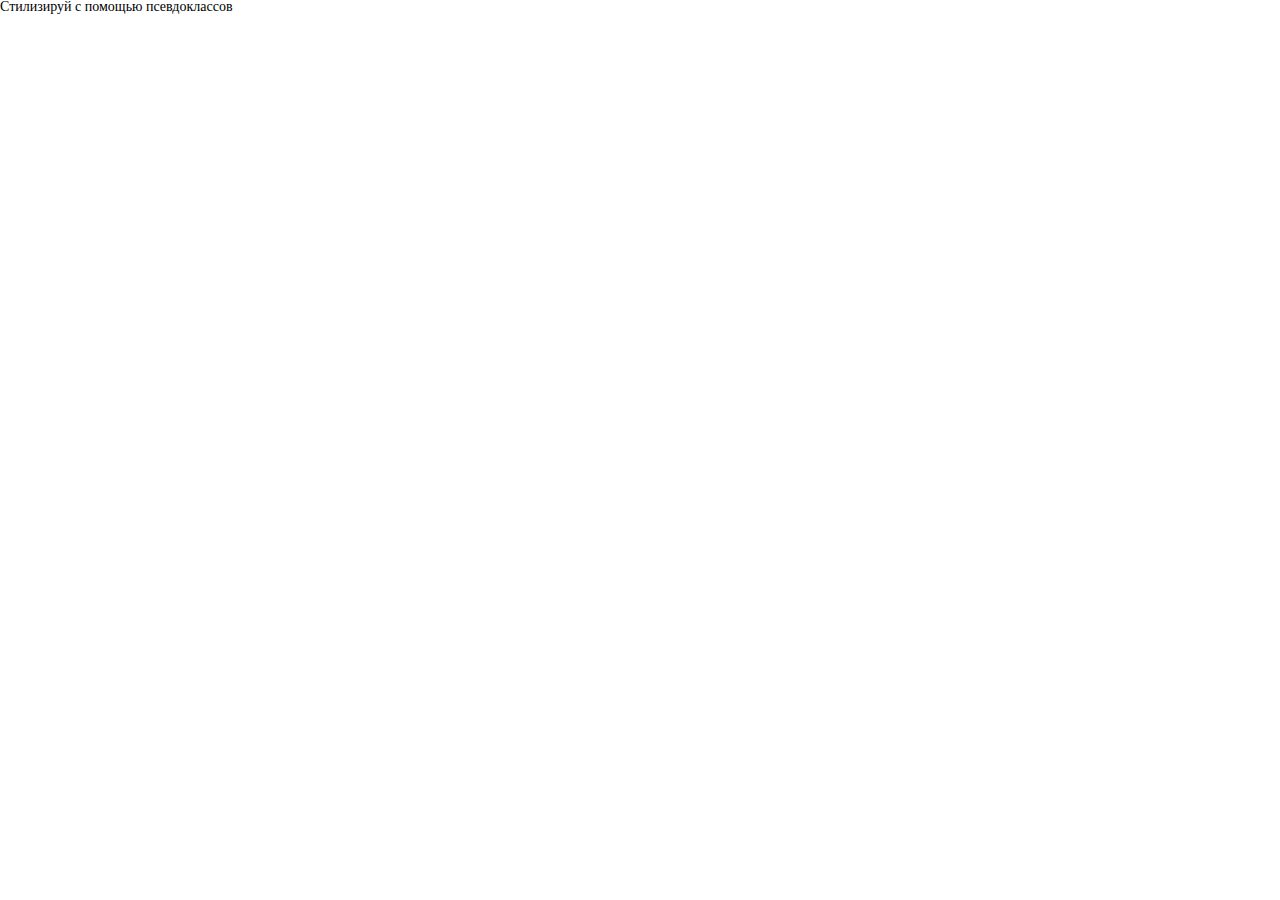
<file: index.html>
<!DOCTYPE html>
<html lang="ru">

<head>
    <meta charset="UTF-8">
    <meta http-equiv="X-UA-Compatible" content="IE=edge">
    <meta name="viewport" content="width=device-width, initial-scale=1.0">
    <title>Document</title>
    <link rel="stylesheet" href="Css/style.css">
</head>

<body>
    <header class="block-head">
        <h1>Стилизируй с помощью псевдоклассов</h1>
    </header>
    <section class="content">
        <div class="content__block">
            
        </div>
    </section>
</body>

</html>
</file>
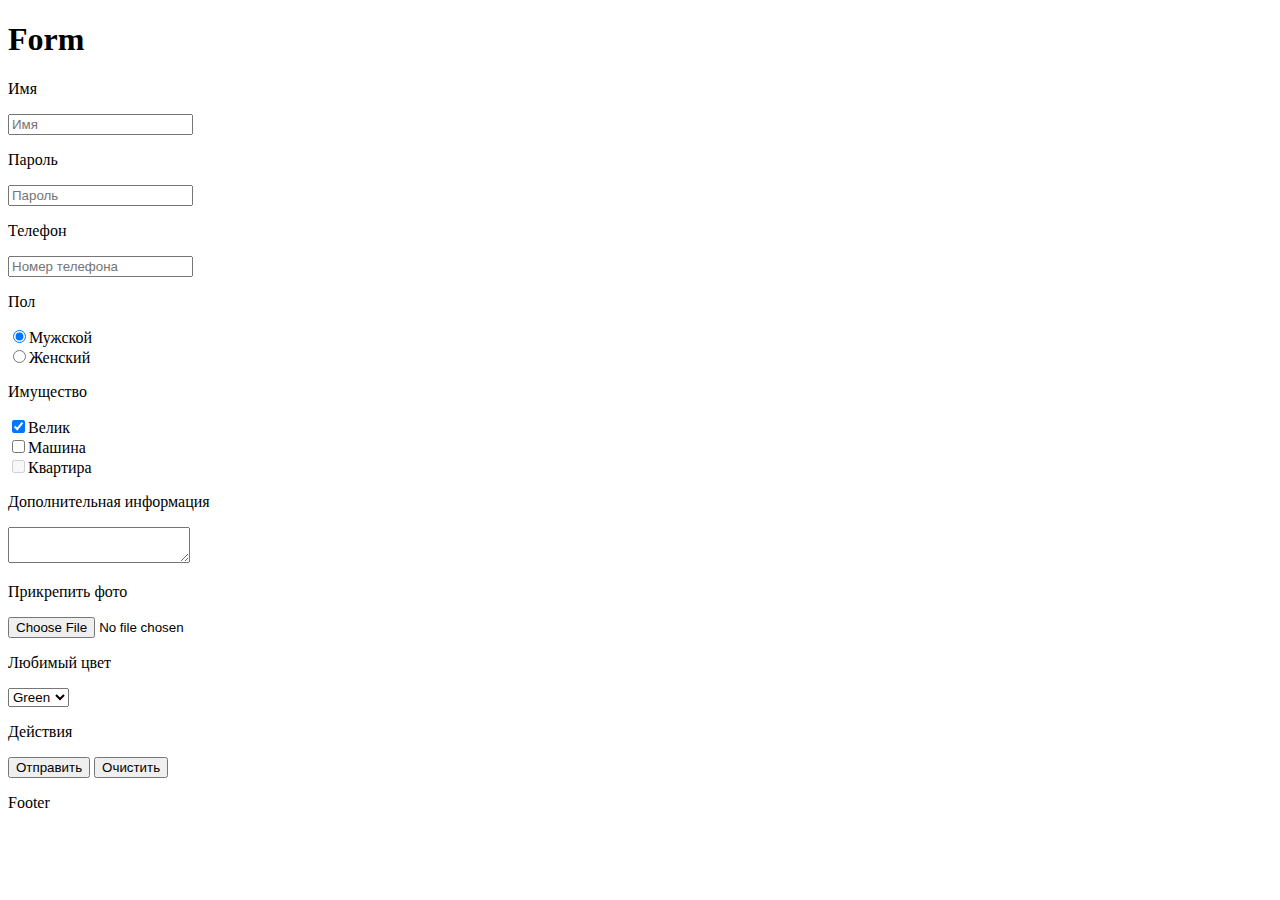
<file: form-example.html>
<!DOCTYPE html>
<html lang="ru">

<head>
    <meta charset="UTF-8">
    <meta http-equiv="X-UA-Compatible" content="IE=edge">
    <meta name="viewport" content="width=device-width, initial-scale=1.0">
    <title>Document</title>
</head>

<body>
    <header>
        <h1>Form</h1>
    </header>
    <div class="Form">
        <form action="#" method="post" enctype="multipart/form-data">
            <div>
                <p>Имя</p>
                <p><input placeholder="Имя" tabindex="1" name="username" type="text"></p>
            </div>
            <div>
                <p>Пароль</p>
                <p><input placeholder="Пароль" tabindex="2" name="userpass" type="password"></p>
            </div>
            <div>
                <p>Телефон</p>
                <p><input placeholder="Номер телефона" tabindex="3" name="usertel" type="tel"></p>
            </div>
            <div>
                <p>Пол</p>
                <div>
                    <input tabindex="4" checked type="radio" name="gender" value="male">Мужской
                </div>
                <div>
                    <input tabindex="4" type="radio" name="gender" value="female">Женский
                </div>
            </div>
            <div>
                <p>Имущество</p>
                <div>
                    <input tabindex="5" checked name="bike" value="yes" type="checkbox">Велик
                </div>
                <div>
                    <input tabindex="6" name="car" value="yes" type="checkbox">Машина
                </div>
                <div>
                    <input tabindex="7" disabled name="house" value="yes" type="checkbox">Квартира
                </div>
            </div>
            <div>
                <p>Дополнительная информация</p>
                <textarea tabindex="8" name="text"></textarea>
            </div>
            <div>
                <p>Прикрепить фото</p>
                <input tabindex="9" type="file">
            </div>
            <div>
                <p>Любимый цвет</p>
                <select tabindex="10" name="op">
                    <option selected value="Green">Green</option>
                    <option value="Yellow">Yellow</option>
                    <option value="Red">Red</option>
                </select> 
            </div>
            <div>
                <p>Действия</p>
                <button type="submit">Отправить</button>
                <button type="reset">Очистить</button>
            </div>
        </form>
    </div>
    <footer>
        <div><p>Footer</p></div>
    </footer>

</body>

</html>
</file>
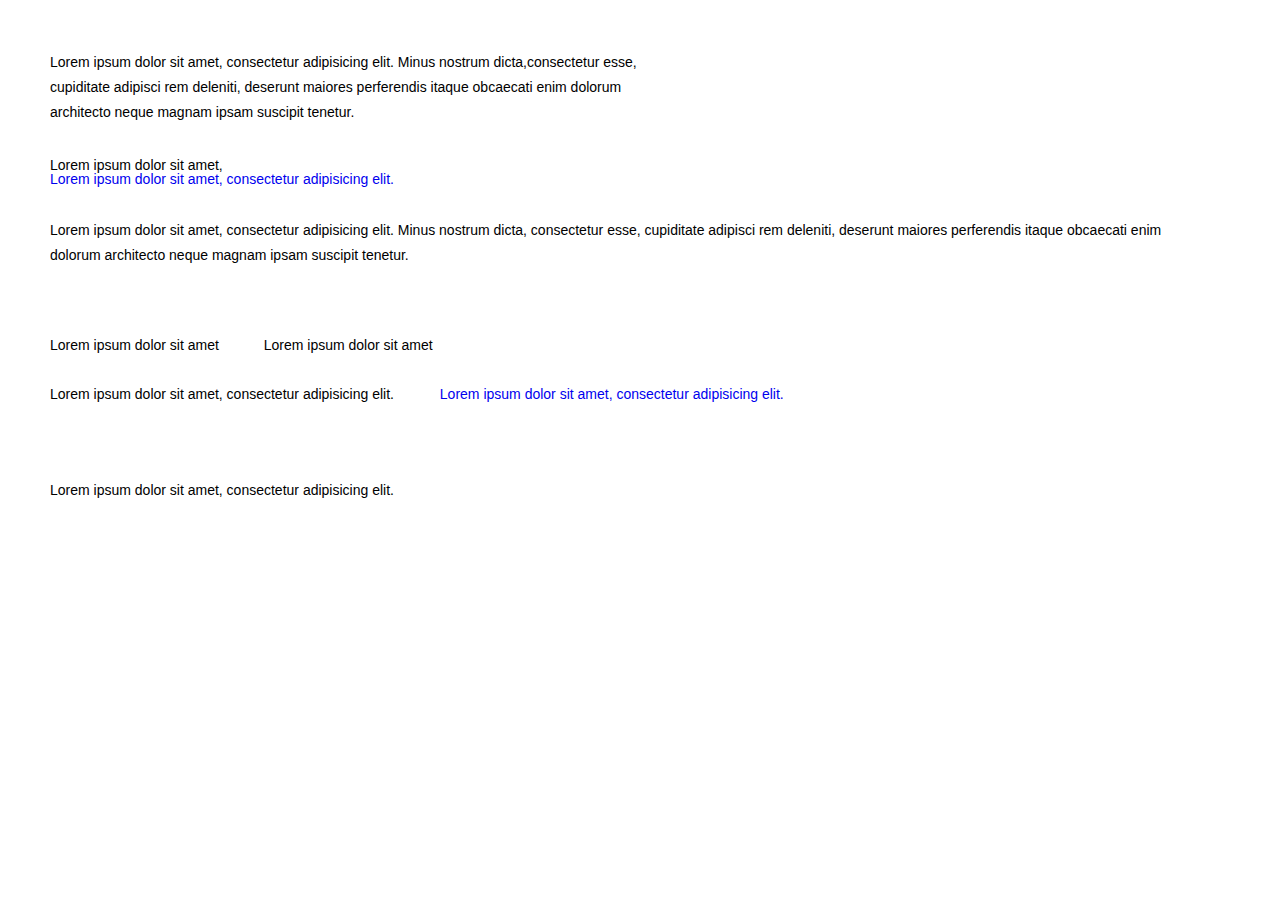
<file: home-work-2.html>
<!DOCTYPE html>
<html lang="ru">

<head>
    <meta charset="UTF-8">
    <meta http-equiv="X-UA-Compatible" content="IE=edge">
    <meta name="viewport" content="width=device-width, initial-scale=1.0">
    <title>Document</title>
    <link rel="stylesheet" href="Css/home-2.css">
</head>

<body>
    <div class="text-w">Lorem ipsum dolor sit amet, consectetur adipisicing elit. Minus nostrum dicta,consectetur esse, cupiditate adipisci rem deleniti, deserunt maiores perferendis itaque obcaecati enim dolorum architecto neque magnam ipsam suscipit tenetur.</div>
    <span class="text-s">Lorem ipsum dolor sit amet, </span>
    <a href="#" class="text-a">Lorem ipsum dolor sit amet, consectetur adipisicing elit.</a>
    <div class="text-t">Lorem ipsum dolor sit amet, consectetur adipisicing elit. Minus nostrum dicta, consectetur esse, cupiditate adipisci rem deleniti, deserunt maiores perferendis itaque obcaecati enim dolorum architecto neque magnam ipsam suscipit tenetur.</div>
    <div class="text-d">Lorem ipsum dolor sit amet</div>
    <p class="text-p">Lorem ipsum dolor sit amet</p>
    <br>
    <span class="text-f">Lorem ipsum dolor sit amet, consectetur adipisicing elit.</span>
    <a href="#" class="text-a">Lorem ipsum dolor sit amet, consectetur adipisicing elit.</a>
    <span class="text-z">Lorem ipsum dolor sit amet, consectetur adipisicing elit.</span>
</body>

</html>
</file>
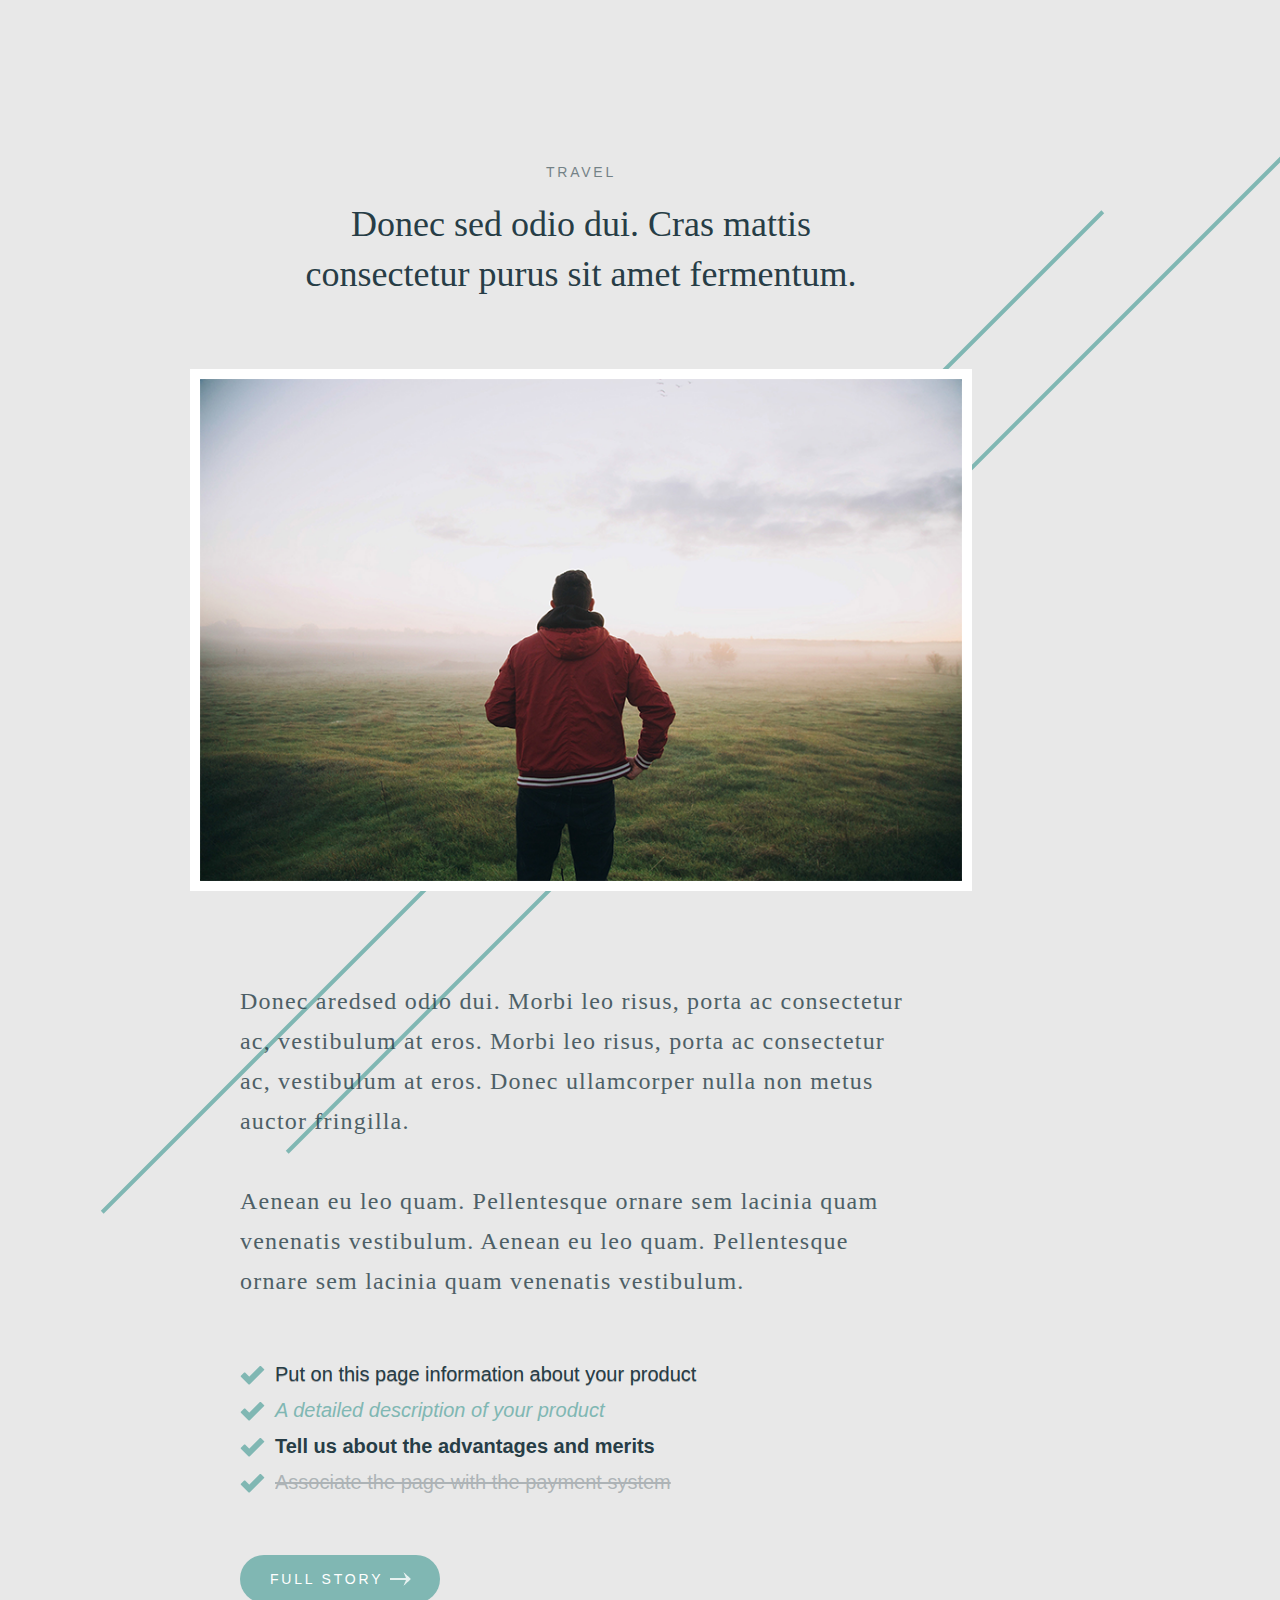
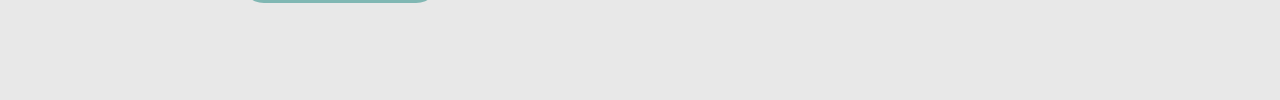
<file: home-work-3.html>
<!DOCTYPE html>
<html lang="ru">

<head>
    <meta charset="UTF-8">
    <meta http-equiv="X-UA-Compatible" content="IE=edge">
    <meta name="viewport" content="width=device-width, initial-scale=1.0">
    <title>Document</title>
    <link rel="stylesheet" href="Css/home-3.css">
</head>

<body>
    <header class="block-head">
        <span>Travel</span>
        <h1>Donec sed odio dui. Cras mattis consectetur purus sit amet fermentum. </h1>
    </header>
    <section class="content">
        <div class="content-block-img">
            <img src="img/light-man_copy.png" alt="Background">
        </div>
        <div class="content-block-text">
            <div class="content-block-text-first">
                Donec aredsed odio dui. Morbi leo risus, porta ac consectetur ac, vestibulum at eros. Morbi leo risus, porta ac consectetur ac, vestibulum at eros. Donec ullamcorper nulla non metus auctor fringilla.
                <br>
                <br>
                Aenean eu leo quam. Pellentesque ornare sem lacinia quam venenatis vestibulum. Aenean eu leo quam. Pellentesque ornare sem lacinia quam venenatis vestibulum. 
            </div>
            <div class="content-block-text-second">
                <ul class="content-block-text-second-ul">
                    <li class="content-block-text-second-ul-normal">Put on this page information about your product</li>
                    <li class="content-block-text-second-ul-green">A detailed description of your product</li>
                    <li class="content-block-text-second-ul-bold">Tell us about the advantages and merits</li>
                    <li class="content-block-text-second-ul-trough"><p>Associate the page with the payment system</p></li>
                </ul>
            </div>
            <div class="content-block-text-button">
                <a href="#">Full Story</a>
            </div>
        </div>
    </section>
</body>

</html>
</file>
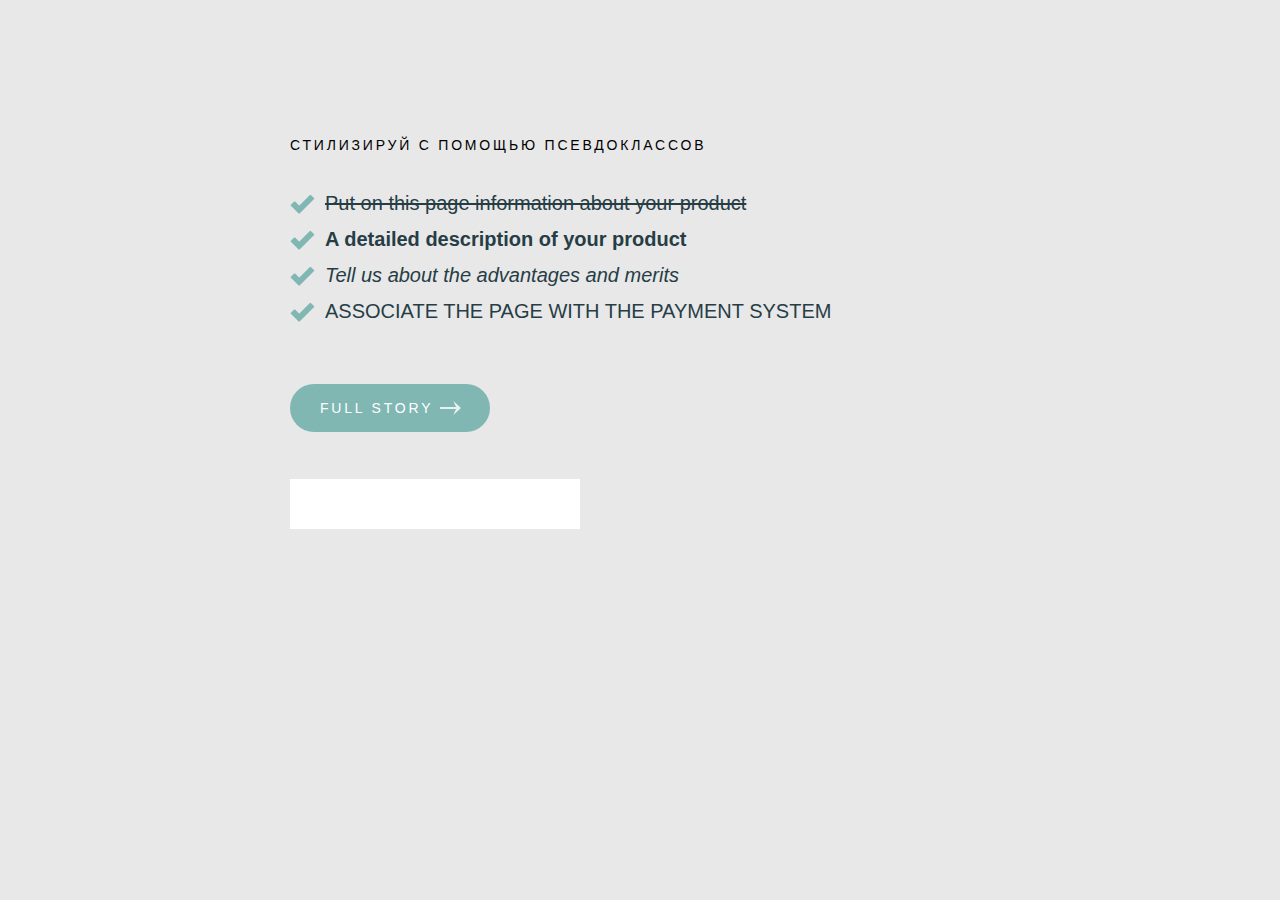
<file: home-work-4.html>
<!DOCTYPE html>
<html lang="ru">

<head>
    <meta charset="UTF-8">
    <meta http-equiv="X-UA-Compatible" content="IE=edge">
    <meta name="viewport" content="width=device-width, initial-scale=1.0">
    <title>Document</title>
    <link rel="stylesheet" href="Css/home-4.css">
</head>

<body>
    <header class="block-head">
        <h1>Стилизируй с помощью псевдоклассов</h1>
    </header>
    <section class="content">
        <div class="content-block">
            <ul class="content-block-ul">
                <li class="content-block-ul-trough">Put on this page information about your product</li>
                <li class="content-block-ul-bold">A detailed description of your product</li>
                <li class="content-block-ul-italic">Tell us about the advantages and merits</li>
                <li class="content-block-ul-uppercase">Associate the page with the payment system</li>
            </ul>
        </div>
        <div class="content-button">
            <a href="#">Full Story</a>
        </div>
        <div class="content-input">
            <input tabindex="0" name="username" type="text">
        </div>
    </section>
</body>

</html>
</file>
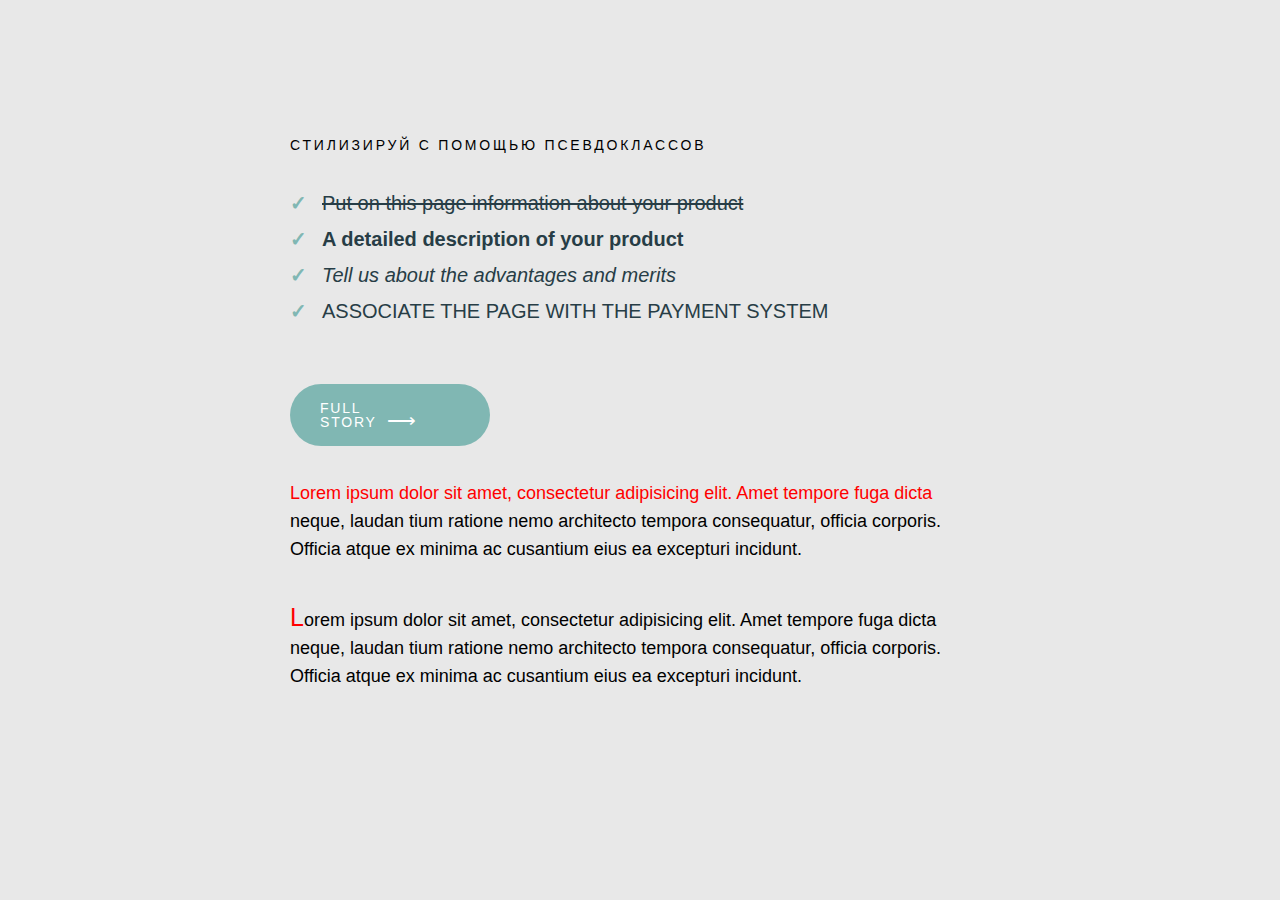
<file: home-work-5.html>
<!DOCTYPE html>
<html lang="ru">

<head>
    <meta charset="UTF-8">
    <meta http-equiv="X-UA-Compatible" content="IE=edge">
    <meta name="viewport" content="width=device-width, initial-scale=1.0">
    <title>Document</title>
    <link rel="stylesheet" href="Css/home-5.css">
</head>

<body>
    <header class="block-head">
        <h1>Стилизируй с помощью псевдоклассов</h1>
    </header>
    <section class="content">
        <div class="content-block">
            <ul class="content-block-ul">
                <li class="content-block-ul-trough">Put on this page information about your product</li>
                <li class="content-block-ul-bold">A detailed description of your product</li>
                <li class="content-block-ul-italic">Tell us about the advantages and merits</li>
                <li class="content-block-ul-uppercase">Associate the page with the payment system</li>
            </ul>
        </div>
        <div class="content-button">
            <a href="#">Full Story</a>
        </div>
        <div class="content-secondblock">
            <div class="content-secondblock-text">
                <p class="secondblock-text-first">Lorem ipsum dolor sit amet, consectetur adipisicing elit. Amet tempore fuga dicta neque, laudan
                    tium ratione nemo architecto tempora consequatur, officia corporis. Officia atque ex minima ac
                    cusantium eius ea excepturi incidunt.
                </p>
                <p class="secondblock-text-second">Lorem ipsum dolor sit amet, consectetur adipisicing elit. Amet tempore fuga dicta neque, laudan
                    tium ratione nemo architecto tempora consequatur, officia corporis. Officia atque ex minima ac
                    cusantium eius ea excepturi incidunt.
                </p>
            </div>
        </div>
    </section>
</body>

</html>
</file>
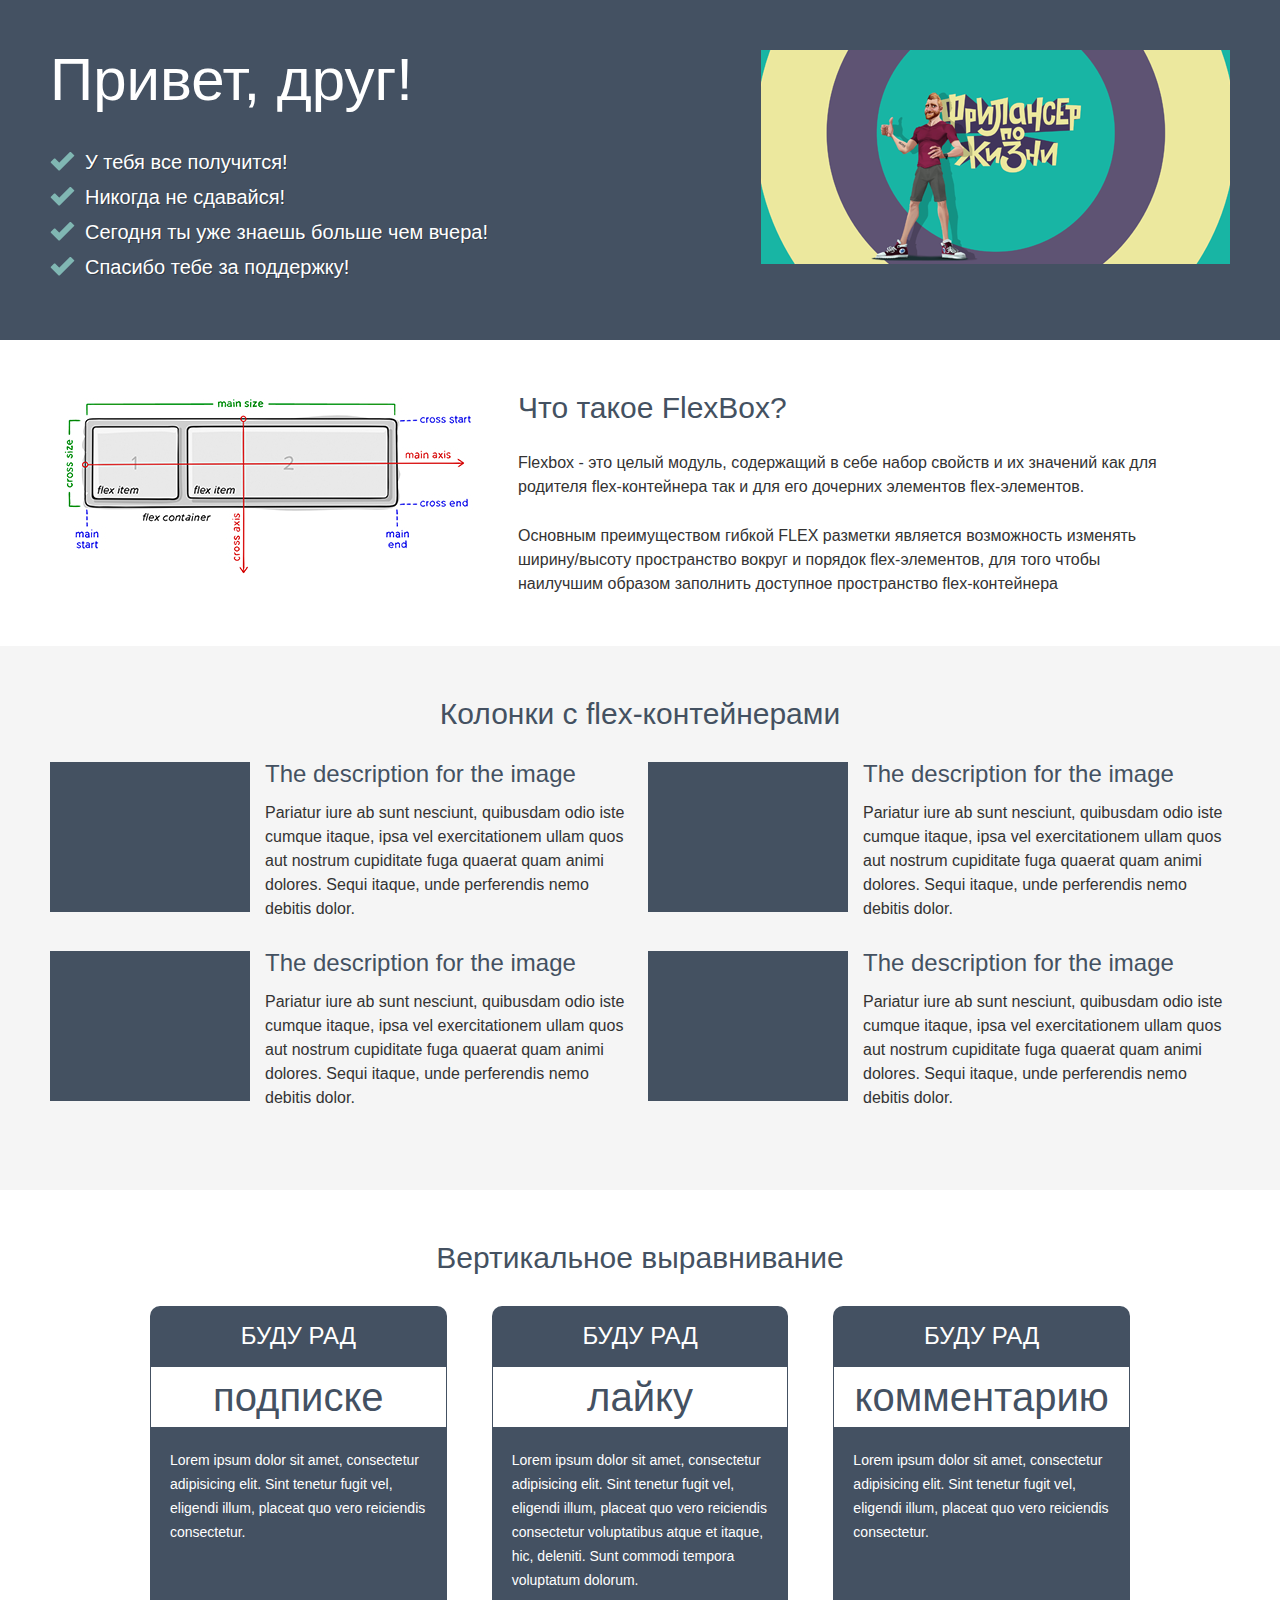
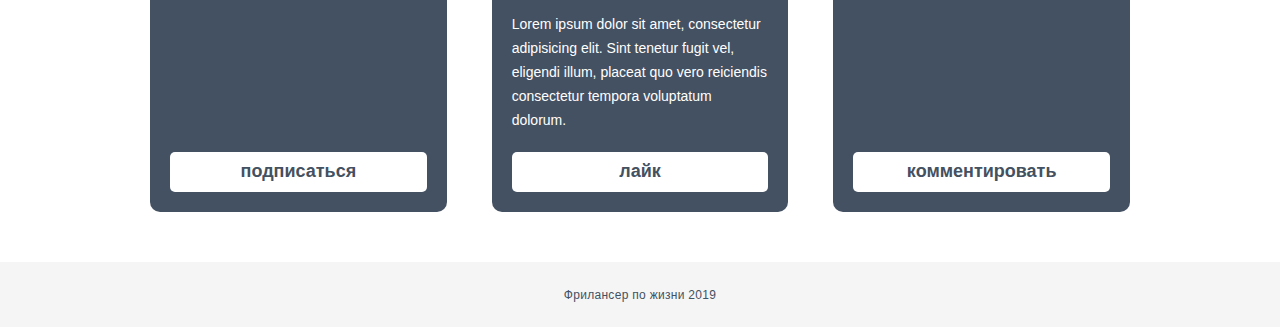
<file: home-work-6.html>
<!DOCTYPE html>
<html lang="ru">

<head>
    <meta charset="UTF-8">
    <meta http-equiv="X-UA-Compatible" content="IE=edge">
    <meta name="viewport" content="width=device-width, initial-scale=1.0, maximum-scale=1.0, user-scalable=0">
    <!-- Отключает принудительную ссылку у номера телефона на iOS -->
    <meta name="format-detection" content="telephone=no">
    <title>Flex's page</title>
    <link rel="stylesheet" href="Css/home-6.css">
</head>

<body>
    <div class="wraper">
        <div class="content">
            <div class="welcome">
                <div class="container">
                    <div class="welcome__row">
                        <div class="welcome__body">
                            <div class="welcome__title title">Привет, друг!</div>
                            <ul class="welcome__list">
                                <li>У тебя все получится!</li>
                                <li>Никогда не сдавайся!</li>
                                <li>Сегодня ты уже знаешь больше чем вчера!</li>
                                <li>Спасибо тебе за поддержку!</li>
                            </ul>
                        </div>
                        <div class="welcome__image">
                            <img src="img/Layer_3.png" alt="#">
                        </div>
                    </div>
                </div>
            </div>
            <div class="about">
                <div class="container">
                    <div class="about__row">
                        <div class="about__image">
                            <img src="img/image_about.jpg" alt="">
                        </div>
                        <div class="about__body">
                            <div class="about__title title">Что такое FlexBox?</div>
                            <div class="about__text">
                                <p>Flexbox - это целый модуль, содержащий в себе набор свойств и их значений как для
                                    родителя flex-контейнера так и для его дочерних элементов flex-элементов.</p>
                                <p>Основным преимуществом гибкой FLEX разметки является возможность изменять
                                    ширину/высоту пространство вокруг и порядок flex-элементов, для того чтобы наилучшим
                                    образом заполнить доступное пространство flex-контейнера</p>
                            </div>
                        </div>
                    </div>
                </div>
            </div>
            <div class="text">
                <div class="container">
                    <div class="text__title title">Колонки с flex-контейнерами</div>
                    <div class="text__row">
                        <div class="text__column">
                            <div class="text__item item">
                                <div class="item__row">
                                    <div class="item__img">
                                        <img src="img/item_img.jpg" alt="">
                                    </div>
                                    <div class="item__body">
                                        <div class="item__title">The description for the image</div>
                                        <div class="item__text">Pariatur iure ab sunt nesciunt, quibusdam odio iste
                                            cumque itaque, ipsa vel exercitationem ullam quos aut nostrum cupiditate
                                            fuga quaerat quam animi dolores. Sequi itaque, unde perferendis nemo debitis
                                            dolor.</div>
                                    </div>
                                </div>
                            </div>
                        </div>
                        <div class="text__column">
                            <div class="text__item item">
                                <div class="item__row">
                                    <div class="item__img">
                                        <img src="img/item_img.jpg" alt="">
                                    </div>
                                    <div class="item__body">
                                        <div class="item__title">The description for the image</div>
                                        <div class="item__text">Pariatur iure ab sunt nesciunt, quibusdam odio iste
                                            cumque itaque, ipsa vel exercitationem ullam quos aut nostrum cupiditate
                                            fuga quaerat quam animi dolores. Sequi itaque, unde perferendis nemo debitis
                                            dolor.</div>
                                    </div>
                                </div>
                            </div>
                        </div>
                        <div class="text__column">
                            <div class="text__item item">
                                <div class="item__row">
                                    <div class="item__img">
                                        <img src="img/item_img.jpg" alt="">
                                    </div>
                                    <div class="item__body">
                                        <div class="item__title">The description for the image</div>
                                        <div class="item__text">Pariatur iure ab sunt nesciunt, quibusdam odio iste
                                            cumque itaque, ipsa vel exercitationem ullam quos aut nostrum cupiditate
                                            fuga quaerat quam animi dolores. Sequi itaque, unde perferendis nemo debitis
                                            dolor.</div>
                                    </div>
                                </div>
                            </div>
                        </div>
                        <div class="text__column">
                            <div class="text__item item">
                                <div class="item__row">
                                    <div class="item__img">
                                        <img src="img/item_img.jpg" alt="">
                                    </div>
                                    <div class="item__body">
                                        <div class="item__title">The description for the image</div>
                                        <div class="item__text">Pariatur iure ab sunt nesciunt, quibusdam odio iste
                                            cumque itaque, ipsa vel exercitationem ullam quos aut nostrum cupiditate
                                            fuga quaerat quam animi dolores. Sequi itaque, unde perferendis nemo debitis
                                            dolor.</div>
                                    </div>
                                </div>
                            </div>
                        </div>
                    </div>
                </div>
            </div>
            <div class="table">
                <div class="container">
                    <div class="table__title">Вертикальное выравнивание</div>
                    <div class="table__body">
                        <div class="table__row">
                            <div class="table__column">
                                <div class="table__item">
                                    <div class="table__subtitle">буду рад</div>
                                    <div class="table__lable">подписке</div>
                                    <div class="table__text">Lorem ipsum dolor sit amet, consectetur adipisicing elit. Sint tenetur fugit vel, eligendi illum, placeat quo vero reiciendis consectetur.</div>
                                    <a href="#" class="table__btn">подписаться</a>
                                </div>
                            </div>
                            <div class="table__column">
                                <div class="table__item">
                                    <div class="table__subtitle">буду рад</div>
                                    <div class="table__lable">лайку</div>
                                    <div class="table__text">
                                        <p>Lorem ipsum dolor sit amet, consectetur adipisicing elit. Sint tenetur fugit vel, eligendi illum, placeat quo vero reiciendis consectetur voluptatibus atque et itaque, hic, deleniti. Sunt commodi tempora voluptatum dolorum.</p>
                                        <p>Lorem ipsum dolor sit amet, consectetur adipisicing elit. Sint tenetur fugit vel, eligendi illum, placeat quo vero reiciendis consectetur tempora voluptatum dolorum.</p>
                                    </div>
                                    <a href="#" class="table__btn">лайк</a>
                                </div>
                            </div>
                            <div class="table__column">
                                <div class="table__item">
                                    <div class="table__subtitle">буду рад</div>
                                    <div class="table__lable">комментарию</div>
                                    <div class="table__text">Lorem ipsum dolor sit amet, consectetur adipisicing elit. Sint tenetur fugit vel, eligendi illum, placeat quo vero reiciendis consectetur.</div>
                                    <a href="#" class="table__btn">комментировать</a>
                                </div>
                            </div>
                        </div>
                    </div>
                </div>
            </div>
        </div>
        <footer class="footer">
            <div class="container">
                <div class="footer__row">
                    <div class="footer__text">
                        Фрилансер по жизни 2019
                    </div>
                </div>
            </div>
        </footer>
    </div>
</body>

</html>
</file>
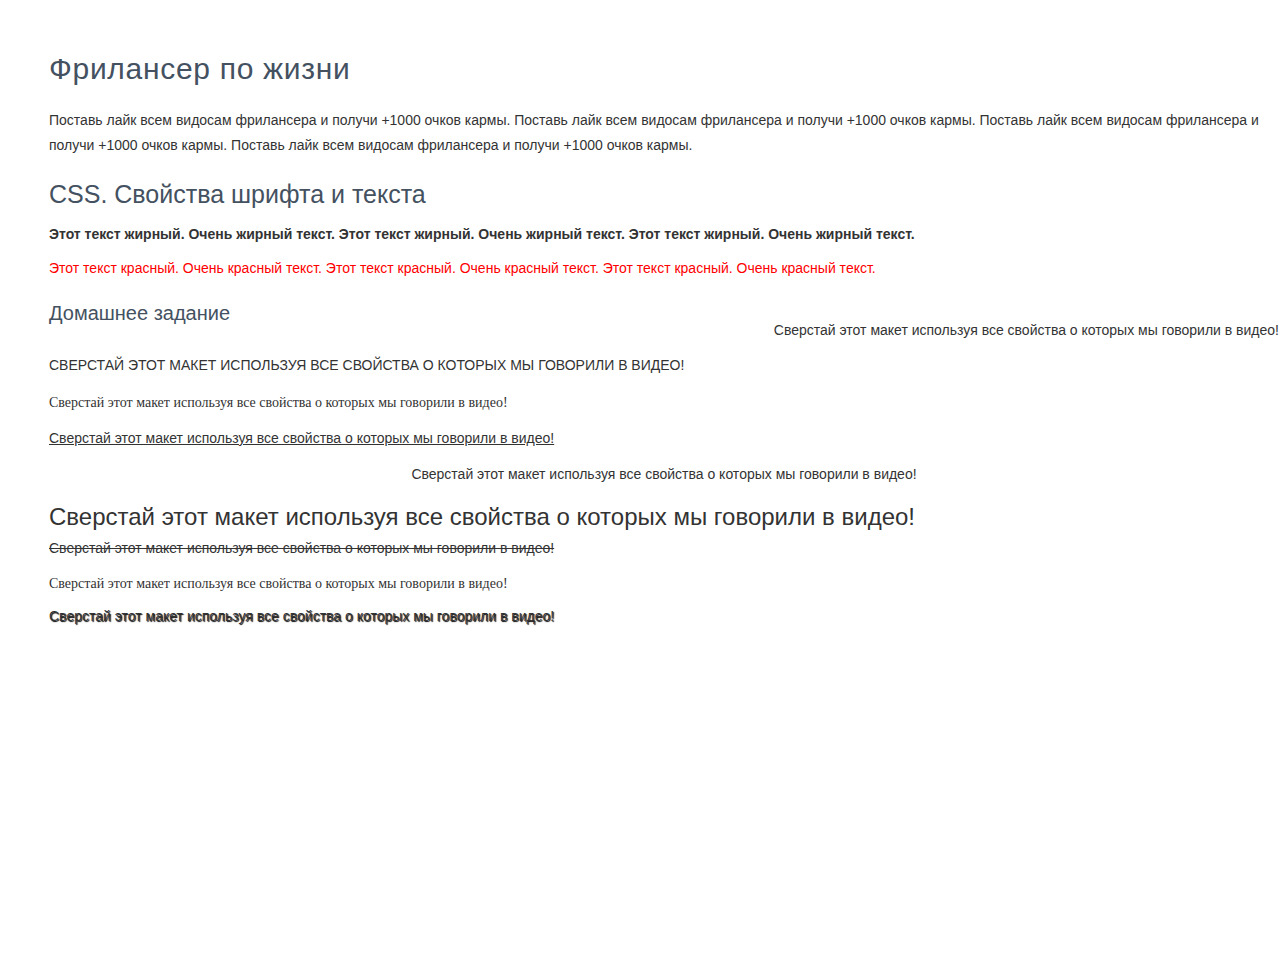
<file: home-work.html>
<!DOCTYPE html>
<html lang="ru">

<head>
    <meta charset="UTF-8">
    <meta http-equiv="X-UA-Compatible" content="IE=edge">
    <meta name="viewport" content="width=device-width, initial-scale=1.0">
    <title>Document</title>
    <link rel="stylesheet" href="Css/home.css">
</head>

<body>
    <header class="head">
        <h1>Фрилансер по жизни</h1>
        <div class="head-content">
            Поставь лайк всем видосам фрилансера и получи +1000 очков кармы. Поставь лайк всем видосам фрилансера и получи +1000 очков кармы. Поставь лайк всем видосам фрилансера и получи +1000 очков кармы. Поставь лайк всем видосам фрилансера и получи +1000 очков кармы. 
        </div>
    </header>
    <div class="content">
        <h2>CSS. Свойства шрифта и текста</h2>
        <div class="text">
            <p class="text-bold">Этот текст жирный. Очень жирный текст. Этот текст жирный. Очень жирный текст. Этот текст жирный. Очень жирный текст. </p>
            <p class="text-red">Этот текст красный. Очень красный текст. Этот текст красный. Очень красный текст. Этот текст красный. Очень красный текст. </p>
        </div>
        <h3>Домашнее задание</h3>
        <div class="second-text">
            <p class="text-aling-right">Сверстай этот макет используя все свойства о которых мы говорили в видео!</p>
            <p class="text-uppercase">Сверстай этот макет используя все свойства о которых мы говорили в видео!</p>
            <p class="text-italic">Сверстай этот макет используя все свойства о которых мы говорили в видео!</p>
            <p class="text-underline">Сверстай этот макет используя все свойства о которых мы говорили в видео!</p>
            <p class="text-aling-center">Сверстай этот макет используя все свойства о которых мы говорили в видео!</p>
            <p class="text-big">Сверстай этот макет используя все свойства о которых мы говорили в видео!</p>
            <p class="text-through">Сверстай этот макет используя все свойства о которых мы говорили в видео!</p>
            <p class="text-small">Сверстай этот макет используя все свойства о которых мы говорили в видео!</p>
            <p class="text-shadow">Сверстай этот макет используя все свойства о которых мы говорили в видео!</p>
        </div>
    </div>
</body>

</html>
</file>
<file: Css/style.css>
/* Box sizing rules */
*,
*::before,
*::after {
  -webkit-box-sizing: border-box;
          box-sizing: border-box;
}

/* Remove default margin */
* {
  padding: 0;
  margin: 0;
  border: 0;
}

/* Remode outline */
:focus, :active {
  outline: none;
}

a:focus, a:active {
  outline: none;
}

/* Change to block */
nav, footer, header, aside {
  display: block;
}

/* html-body style */
html, body {
  height: 100%;
  width: 100%;
  font-size: 100%;
  line-height: 1;
  font-size: 14px;
  -ms-text-size-adjust: 100%;
  -moz-text-size-adjust: 100%;
  -webkit-text-size-adjust: 100%;
}

/* fonts for form */
input, button, textarea {
  font-family: inherit;
}

/* Form style */
input::-ms-clear {
  display: none;
}

button {
  cursor: pointer;
}

button::-moz-focus-inner {
  padding: 0;
  border: 0;
}

a, a:visited {
  text-decoration: none;
}

a:hover {
  text-decoration: none;
}

ul li {
  list-style: none;
}

img {
  vertical-align: top;
}

/* headers reset */
h1, h2, h3, h4, h5, h6 {
  font-size: inherit;
  font-weight: 400;
}
</file>
<file: Css/home-2.css>
/* Box sizing rules */
*,
*::before,
*::after {
  box-sizing: border-box;
}

/* Remove default margin */
*{
    padding: 0;
    margin: 0;
    border: 0;
}
/* Remode outline */
:focus,:active{
    outline: none;
}
a:focus,a:active{
    outline: none;
}

/* Change to block */
nav,footer,header,aside{display: block;}

/* html-body style */
html,body{
    height: 100%;
    width: 100%;
    font-size: 100%;
    line-height: 1;
    font-size: 14px;
    -ms-text-size-adjust: 100%;
    -moz-text-size-adjust: 100%;
    -webkit-text-size-adjust: 100%;
}

/* fonts for form */
input,button,textarea{font-family: inherit;}

/* Form style */
input::-ms-clear{display: none;}
button{cursor: pointer;}
button::-moz-focus-inner{padding: 0; border: 0;}
a, a:visited{text-decoration: none;}
a:hover{text-decoration: none;}
ul li{list-style: none;}
img{vertical-align: top;}

/* headers reset */
h1,h2,h3,h4,h5,h6{font-size: inherit; font-weight: 400;}

/* Styles */

body{
    font-family: Arial, "Helvetica Neue", Helvetica, sans-serif;
    font-size: 14px;
    max-width: 1280px;
    color: #000000;
    padding: 50px;
}
.text-w{
    max-width: 611px;
    line-height: 25px;
}
.text-s{
    display: block;
    margin-top: 33px;
}
.text-t{
    max-width: 1145px;
    min-height: 86px;
    line-height: 25px;
    margin-top: 32px;
}
.text-d, .text-p{
    display: inline-block;
    margin-top: 34px;
}
.text-d{
    padding-right: 41px;
}
.text-f{
    margin-top: 35px;
    display: inline-block;
    padding-right: 42px;
}
.text-z{
    display: block;
    margin-top: 37px;
    max-width: 345px;
    padding: 45px 0;
    min-height: 110px;
}
</file>
<file: Css/home-3.css>
/* Box sizing rules */
*,
*::before,
*::after {
  box-sizing: border-box;
}

/* Remove default margin */
*{
    padding: 0;
    margin: 0;
    border: 0;
}
/* Remode outline */
:focus,:active{
    outline: none;
}
a:focus,a:active{
    outline: none;
}

/* Change to block */
nav,footer,header,aside{display: block;}

/* html-body style */
html,body{
    height: 100%;
    width: 100%;
    font-size: 100%;
    line-height: 1;
    font-size: 14px;
    -ms-text-size-adjust: 100%;
    -moz-text-size-adjust: 100%;
    -webkit-text-size-adjust: 100%;
}

/* fonts for form */
input,button,textarea{font-family: inherit;}

/* Form style */
input::-ms-clear{display: none;}
button{cursor: pointer;}
button::-moz-focus-inner{padding: 0; border: 0;}
a, a:visited{text-decoration: none;}
a:hover{text-decoration: none;}
ul li{list-style: none;}
img{vertical-align: top;}

/* headers reset */
h1,h2,h3,h4,h5,h6{font-size: inherit; font-weight: 400;}

/* Styles */

body{
    font-family: Arial, "Helvetica Neue", Helvetica, sans-serif;
    max-width: 1440px;
    background: url(../img/Ellipse_1_copy.png) 100px 150px no-repeat,
                url(../img/Layer_0.png) 0 0 no-repeat;
    padding: 125px 308px 108px 190px;
    height: 1700px;
    font-size: 14px;
    font-weight: 400;
    color: #273d46;

}
.block-head{
    text-align: center;
}
.block-head span{
    margin-top: 40px;
    display: inline-block;
    opacity: 0.6;
    text-transform: uppercase;
    letter-spacing: 2.8px;
}
.block-head h1{
    font-family: "Times New Roman PSMT";
    font-size: 36px;
    line-height: 50px;
    margin: 0 100px;
    margin-top: 20px;
}
.content{
    margin-top: 70px;
}
.content .content-block-img{
    padding: 10px;
    background-color: white;
}
.content .content-block-img img{
    width: 100%;
}
.content .content-block-text{
    margin-top: 90px;
    padding: 0 50px;
}
.content .content-block-text .content-block-text-first{
    letter-spacing: 1.2px;
    opacity: 0.8;
    font-family: "Times New Roman PSMT";
    font-size: 24px;
    line-height: 40px;
}
.content .content-block-text .content-block-text-second{
    margin-top: 55px;
    font-size: 20px;
    line-height: 36px;
}
.content .content-block-text .content-block-text-second-ul li{
    background: url(../img/check_icon.png) left 10px no-repeat;
    padding-left: 35px;
}
.content .content-block-text .content-block-text-second-ul .content-block-text-second-ul-normal{
    text-shadow: 0 1px 0 rgba(0, 0, 0, 0.3);
}
.content .content-block-text .content-block-text-second-ul .content-block-text-second-ul-green{
    color: #80b7b3;
    font-style: italic;
}
.content .content-block-text .content-block-text-second-ul .content-block-text-second-ul-bold{
    font-weight: bold;
}
.content .content-block-text .content-block-text-second-ul .content-block-text-second-ul-trough p{
    opacity: 0.3;
    text-decoration: line-through;
    padding-left: 0px;
}
.content .content-block-text .content-block-text-button{
    margin-top: 55px;
    max-width: 200px;
    max-height: 45px;
}
.content .content-block-text .content-block-text-button a{
    background: url(../img/Shape_2.png) 150px center no-repeat, #80b7b3;
    display: block;
    border-radius: 50px;
    padding: 17px 30px;
    color: #ffffff;
    text-transform: uppercase;
    letter-spacing: 2.8px;
}
</file>
<file: Css/home-4.css>
/* Box sizing rules */
*,
*::before,
*::after {
  box-sizing: border-box;
}

/* Remove default margin */
*{
    padding: 0;
    margin: 0;
    border: 0;
}
/* Remode outline */
:focus,:active{
    outline: none;
}
a:focus,a:active{
    outline: none;
}

/* Change to block */
nav,footer,header,aside{display: block;}

/* html-body style */
html,body{
    height: 100%;
    width: 100%;
    font-size: 100%;
    line-height: 1;
    font-size: 14px;
    -ms-text-size-adjust: 100%;
    -moz-text-size-adjust: 100%;
    -webkit-text-size-adjust: 100%;
}

/* fonts for form */
input,button,textarea{font-family: inherit;}

/* Form style */
input::-ms-clear{display: none;}
button{cursor: pointer;}
button::-moz-focus-inner{padding: 0; border: 0;}
a, a:visited{text-decoration: none;}
a:hover{text-decoration: none;}
ul li{list-style: none;}
img{vertical-align: top;}

/* headers reset */
h1,h2,h3,h4,h5,h6{font-size: inherit; font-weight: 400;}

/* Styles */

body {
    font-family: Arial, "Helvetica Neue", Helvetica, sans-serif;
    max-width: 1440px;
    padding: 125px 308px 103px 290px;
    font-size: 14px;
    font-weight: 400;
    background-color: #e8e8e8;
}
/* Header */
.block-head {
    color: #000000;
    line-height: 40px;
    text-transform: uppercase;
    letter-spacing: 2.8px;
}
/* content */
.content {
    margin-top: 20px;
}
.content .content-block .content-block-ul li {
    background: url(../img/check_icon.png) left 10px no-repeat;
    padding-left: 35px;
    color: #273d46;
    font-size: 20px;
    line-height: 36px;
}
.content .content-block .content-block-ul .content-block-ul-trough {
    text-decoration: line-through;
}
.content .content-block .content-block-ul .content-block-ul-bold {
    font-weight: bold;
}
.content .content-block .content-block-ul .content-block-ul-italic {
    font-style: italic;
}
.content .content-block .content-block-ul .content-block-ul-uppercase {
    text-transform: uppercase;
}
.content .content-block .content-block-ul .content-block-ul-trough:hover {
    text-decoration: none;
}
.content .content-block .content-block-ul .content-block-ul-bold:hover {
    color: #d55a5a;
    font-weight: 400;
}
.content .content-block .content-block-ul .content-block-ul-italic:hover {
    font-style: inherit;
}
.content .content-block .content-block-ul .content-block-ul-uppercase:hover {
    text-transform: none;
}
/* Button */
.content .content-button{
    margin-top: 55px;
    max-width: 200px;
    max-height: 45px;
}
.content .content-button a{
    background: url(../img/Shape_2.png) 150px center no-repeat, #80b7b3;
    display: block;
    border-radius: 50px;
    padding: 17px 30px;
    color: #ffffff;
    text-transform: uppercase;
    letter-spacing: 2.8px;
}
.content .content-button a:hover{
    box-shadow: 0 6px 40px rgba(128, 183, 179, 0.54);
    background-color: #3a5856;
}
.content .content-button a:active{
    background-color: #818181;
}
/* input */
.content-input{
    width: 290px;
    margin-top: 50px;
}
.content-input input{
   min-height: 50px;
   width: 100%;
}
.content-input input:focus{
    box-shadow: 0 0 20px rgba(127, 190, 213, 0.93);
    border: 1px solid #7fbed5;
}
</file>
<file: Css/home-5.css>
/* Box sizing rules */
*,
*::before,
*::after {
  box-sizing: border-box;
}

/* Remove default margin */
*{
    padding: 0;
    margin: 0;
    border: 0;
}
/* Remode outline */
:focus,:active{
    outline: none;
}
a:focus,a:active{
    outline: none;
}

/* Change to block */
nav,footer,header,aside{display: block;}

/* html-body style */
html,body{
    height: 100%;
    width: 100%;
    font-size: 100%;
    line-height: 1;
    font-size: 14px;
    -ms-text-size-adjust: 100%;
    -moz-text-size-adjust: 100%;
    -webkit-text-size-adjust: 100%;
}

/* fonts for form */
input,button,textarea{font-family: inherit;}

/* Form style */
input::-ms-clear{display: none;}
button{cursor: pointer;}
button::-moz-focus-inner{padding: 0; border: 0;}
a, a:visited{text-decoration: none;}
a:hover{text-decoration: none;}
ul li{list-style: none;}
img{vertical-align: top;}

/* headers reset */
h1,h2,h3,h4,h5,h6{font-size: inherit; font-weight: 400;}

/* Styles */

body {
    font-family: Arial, "Helvetica Neue", Helvetica, sans-serif;
    max-width: 1440px;
    padding: 125px 308px 103px 290px;
    font-size: 14px;
    font-weight: 400;
    background-color: #e8e8e8;
}
/* Header */
.block-head {
    color: #000000;
    line-height: 40px;
    text-transform: uppercase;
    letter-spacing: 2.8px;
}
/* content */
.content {
    margin-top: 20px;
}
.content .content-block .content-block-ul li {
    color: #273d46;
    font-size: 20px;
    line-height: 36px;
}
.content .content-block .content-block-ul li::before{
    content: '✓';
    display: inline-block;
    color: #80b7b3;
    padding-right: 15px;
    font-weight: bold;
    font-style: normal;
}
.content .content-block .content-block-ul li:nth-child(2):hover:before{
    color: #d55a5a;
}
.content .content-block .content-block-ul .content-block-ul-trough {
    text-decoration: line-through;
}
.content .content-block .content-block-ul .content-block-ul-bold {
    font-weight: bold;
}
.content .content-block .content-block-ul .content-block-ul-italic {
    font-style: italic;
}
.content .content-block .content-block-ul .content-block-ul-uppercase {
    text-transform: uppercase;
}
.content .content-block .content-block-ul .content-block-ul-trough:hover {
    text-decoration: none;
}
.content .content-block .content-block-ul .content-block-ul-bold:hover {
    color: #d55a5a;
    font-weight: 400;
}
.content .content-block .content-block-ul .content-block-ul-italic:hover {
    font-style: inherit;
}
.content .content-block .content-block-ul .content-block-ul-uppercase:hover {
    text-transform: none;
}
/* Button */
.content .content-button{
    margin-top: 55px;
    max-width: 200px;
    max-height: 45px;
}
.content .content-button a{
    background-color: #80b7b3;;
    display: block;
    border-radius: 50px;
    padding: 17px 30px;
    color: #ffffff;
    text-transform: uppercase;
    letter-spacing: 1.8px;
}
.content .content-button a::after{
    content: '⟶';
    font-size: 20px;
    padding-left: 10px;
    line-height: 0px;
}
.content .content-button a:hover{
    box-shadow: 0 6px 40px rgba(128, 183, 179, 0.54);
    background-color: #3a5856;
}
.content .content-button a:active{
    background-color: #818181;
}
/* Text Secondblock */
.content-secondblock {
    margin-top: 50px;
}
.content-secondblock .content-secondblock-text {
    color: #000000;
    font-size: 18px;
    line-height: 28px;
}
.content-secondblock .content-secondblock-text .secondblock-text-first::first-line {
    color: #ff0000;
}
.content-secondblock .content-secondblock-text .secondblock-text-second::first-letter {
    font-size: 25px;
    color: #ff0000;
}
.content-secondblock .content-secondblock-text p {
    margin-top: 40px;
}
</file>
<file: Css/home-6.css>
/* Box sizing rules */
*,
*::before,
*::after {
  -webkit-box-sizing: border-box;
          box-sizing: border-box;
}

/* Remove default margin */
* {
  padding: 0;
  margin: 0;
  border: 0;
}

/* Remode outline */
:focus, :active {
  outline: none;
}

a:focus, a:active {
  outline: none;
}

/* Change to block */
nav, footer, header, aside {
  display: block;
}

/* html-body style */
html, body {
  height: 100%;
  width: 100%;
  font-size: 100%;
  line-height: 1;
  font-size: 14px;
  -ms-text-size-adjust: 100%;
  -moz-text-size-adjust: 100%;
  -webkit-text-size-adjust: 100%;
}

/* fonts for form */
input, button, textarea {
  font-family: inherit;
}

/* Form style */
input::-ms-clear {
  display: none;
}

button {
  cursor: pointer;
}

button::-moz-focus-inner {
  padding: 0;
  border: 0;
}

a, a:visited {
  text-decoration: none;
}

a:hover {
  text-decoration: none;
}

ul li {
  list-style: none;
}

img {
  vertical-align: top;
}

/* headers reset */
h1, h2, h3, h4, h5, h6 {
  font-size: inherit;
  font-weight: 400;
}

/* body */
body {
  font-family: Arial, "Helvetica Neue", Helvetica, sans-serif;
}

/* wraper */
.wraper {
  min-height: 100%;
  overflow: hidden;
  display: -webkit-box;
  display: -ms-flexbox;
  display: flex;
  -webkit-box-orient: vertical;
  -webkit-box-direction: normal;
      -ms-flex-direction: column;
          flex-direction: column;
}

.container {
  max-width: 1180px;
  margin: 0 auto;
}

/* content */
.content {
  -webkit-box-flex: 1;
      -ms-flex: 1 1 auto;
          flex: 1 1 auto;
}

/* welcome block */
.welcome {
  padding: 50px 0;
  background-color: #445162;
}

.welcome__row {
  display: -webkit-box;
  display: -ms-flexbox;
  display: flex;
  -webkit-box-pack: justify;
      -ms-flex-pack: justify;
          justify-content: space-between;
}

.welcome__body {
  color: #ffffff;
  padding: 0px 20px 0px 0px;
}

.welcome__title {
  font-size: 60px;
  color: #ffffff;
}

.welcome__list {
  margin-top: 40px;
}

.welcome__list li {
  background: url(../img/check_icon.png) left 2px no-repeat;
  padding-left: 35px;
  text-shadow: 1px 1px 0 rgba(0, 0, 0, 0.3);
  font-size: 20px;
  line-height: 25px;
  padding: 0 0 10px 35px;
}

/* about block */
.about {
  padding: 50px 0;
}

.about__row {
  display: -webkit-box;
  display: -ms-flexbox;
  display: flex;
}

.about__image {
  -webkit-box-flex: 0;
      -ms-flex: 0 1 430px;
          flex: 0 1 430px;
}

.about__title {
  color: #445161;
  font-size: 30px;
  line-height: 36px;
}

.about__body {
  -webkit-box-flex: 1;
      -ms-flex: 1 1 auto;
          flex: 1 1 auto;
  padding: 0px 50px 0px 38px;
}

.about__text {
  margin-top: 25px;
}

.about__text p {
  color: #333333;
  font-size: 16px;
  line-height: 24px;
  padding: 0 0 25px 0;
}

.about__text p:last-child {
  padding: 0;
}

/* text block */
.text {
  padding: 50px 0;
  background-color: #f5f5f5;
}

.text__title {
  color: #445161;
  font-size: 30px;
  line-height: 36px;
  text-align: center;
  margin-bottom: 30px;
}

.text__row {
  display: -webkit-box;
  display: -ms-flexbox;
  display: flex;
  -ms-flex-wrap: wrap;
      flex-wrap: wrap;
  margin: 0px -8px;
}

.text__column {
  -webkit-box-flex: 0;
      -ms-flex: 0 1 50%;
          flex: 0 1 50%;
  margin-bottom: 30px;
  padding: 0px 8px;
}

.item__row {
  display: -webkit-box;
  display: -ms-flexbox;
  display: flex;
}

.item__img {
  -webkit-box-flex: 0;
      -ms-flex: 0 0 200px;
          flex: 0 0 200px;
}

.item__body {
  -webkit-box-flex: 1;
      -ms-flex: 1 1 auto;
          flex: 1 1 auto;
  padding-left: 15px;
}

.item__title {
  color: #445161;
  font-size: 24px;
  margin-bottom: 15px;
}

.item__text {
  color: #333333;
  font-size: 16px;
  line-height: 24px;
}

/* table block */
.table {
  padding: 50px 0;
}

.table__title {
  color: #445161;
  font-size: 30px;
  line-height: 36px;
  text-align: center;
  margin-bottom: 30px;
}

.table__row {
  display: -webkit-box;
  display: -ms-flexbox;
  display: flex;
  -ms-flex-wrap: wrap;
      flex-wrap: wrap;
  margin: 0px -22.5px;
}

.table__body {
  padding: 0 100px;
}

.table__column {
  -webkit-box-flex: 1;
      -ms-flex: 1 1 33.33%;
          flex: 1 1 33.33%;
  padding: 0px 22.5px;
  display: -webkit-box;
  display: -ms-flexbox;
  display: flex;
}

.table__item {
  background-color: #445162;
  border-radius: 10px;
  display: -webkit-box;
  display: -ms-flexbox;
  display: flex;
  -webkit-box-orient: vertical;
  -webkit-box-direction: normal;
      -ms-flex-direction: column;
          flex-direction: column;
}

.table__subtitle {
  color: #ffffff;
  font-size: 24px;
  line-height: 30px;
  text-align: center;
  text-transform: uppercase;
  padding: 15px 0;
}

.table__lable {
  background-color: #fff;
  border: 1px solid #445162;
  color: #445162;
  font-size: 40px;
  line-height: 30px;
  text-align: center;
  padding: 15px 0px;
}

.table__text {
  color: #ffffff;
  font-size: 14px;
  line-height: 24px;
  padding: 20px;
  -webkit-box-flex: 1;
      -ms-flex: 1 1 auto;
          flex: 1 1 auto;
}

.table__text p {
  padding-bottom: 20px;
}

.table__text p:last-child {
  padding-bottom: 0px;
}

.table__btn {
  background-color: #ffffff;
  margin: 0 20px 20px 20px;
  text-align: center;
  min-height: 40px;
  border-radius: 5px;
  padding: 10px;
  color: #445161;
  font-size: 18px;
  font-weight: bold;
  line-height: 18px;
}

/* Footer */
.footer {
  background-color: #f5f5f5;
}

.footer__row {
  display: -webkit-box;
  display: -ms-flexbox;
  display: flex;
  height: 65px;
  -webkit-box-pack: center;
      -ms-flex-pack: center;
          justify-content: center;
  -webkit-box-align: center;
      -ms-flex-align: center;
          align-items: center;
}

.footer__text {
  color: #445162;
  font-size: 12px;
  letter-spacing: 0.3px;
}
</file>
<file: Css/home.css>
/* Box sizing rules */
*,
*::before,
*::after {
  box-sizing: border-box;
}

/* Remove default margin */
*{
    padding: 0;
    margin: 0;
    border: 0;
}
/* Remode outline */
:focus,:active{
    outline: none;
}
a:focus,a:active{
    outline: none;
}

/* Change to block */
nav,footer,header,aside{display: block;}

/* html-body style */
html,body{
    height: 100%;
    width: 100%;
    font-size: 100%;
    line-height: 1;
    font-size: 14px;
    -ms-text-size-adjust: 100%;
    -moz-text-size-adjust: 100%;
    -webkit-text-size-adjust: 100%;
}

/* fonts for form */
input,button,textarea{font-family: inherit;}

/* Form style */
input::-ms-clear{display: none;}
button{cursor: pointer;}
button::-moz-focus-inner{padding: 0; border: 0;}
a, a:visited{text-decoration: none;}
a:hover{text-decoration: none;}
ul li{list-style: none;}
img{vertical-align: top;}

/* headers reset */
h1,h2,h3,h4,h5,h6{font-size: inherit; font-weight: 400;}

/* Styles */

body{
    font-family: Arial, "Helvetica Neue", Helvetica, sans-serif;
    font-size: 14px;
    margin-left: 49px;
    margin-top: 54px ;
    max-width: 1280px;
    padding-right: 50px;
    color: #333333;
}
/* headers */
.head h1{
    color: #445161;
    font-size: 30px;
    letter-spacing: 0.7px;
}
.content h2{
    color: #445161;
    font-size: 25px;
    margin-top: 24px;
}
.content h3{
    color: #445161;
    font-size: 20px;
    margin-top: 28px;
}
/* Content */
.head .head-content{
    line-height: 25px;
    margin-top: 24px;
}
.content .text .text-bold{
    font-weight: bold;
    margin-top: 20px;
}
.content .text .text-red{
    color: #ff0000;
    margin-top: 20px;
}
.content .second-text .text-aling-right{
    width: 100%;
    text-align: right;
}
.content .text-uppercase{
    text-transform: uppercase;
    margin-top: 21px;
}
.content .text-italic{
    font-family: "Arial - Italic MT";
    margin-top: 24px;
}
.content .text-underline{
    text-decoration: underline;
    margin-top: 21px;
}
.content .text-aling-center{
    width: 100%;
    text-align: center;
    margin-top: 22px;
}
.content .text-big{
    font-size: 24px;
    line-height: 24px;
    margin-top: 24px;
}
.content .text-through{
    text-decoration: line-through;
    margin-top: 12px;
}
.content .text-small{
    font-family: "Times New Roman PSMT";
    margin-top: 22px;
}
.content .text-shadow{
    text-shadow: 1px 1px 1px #000000;
    margin-top: 18px;
}
</file>
